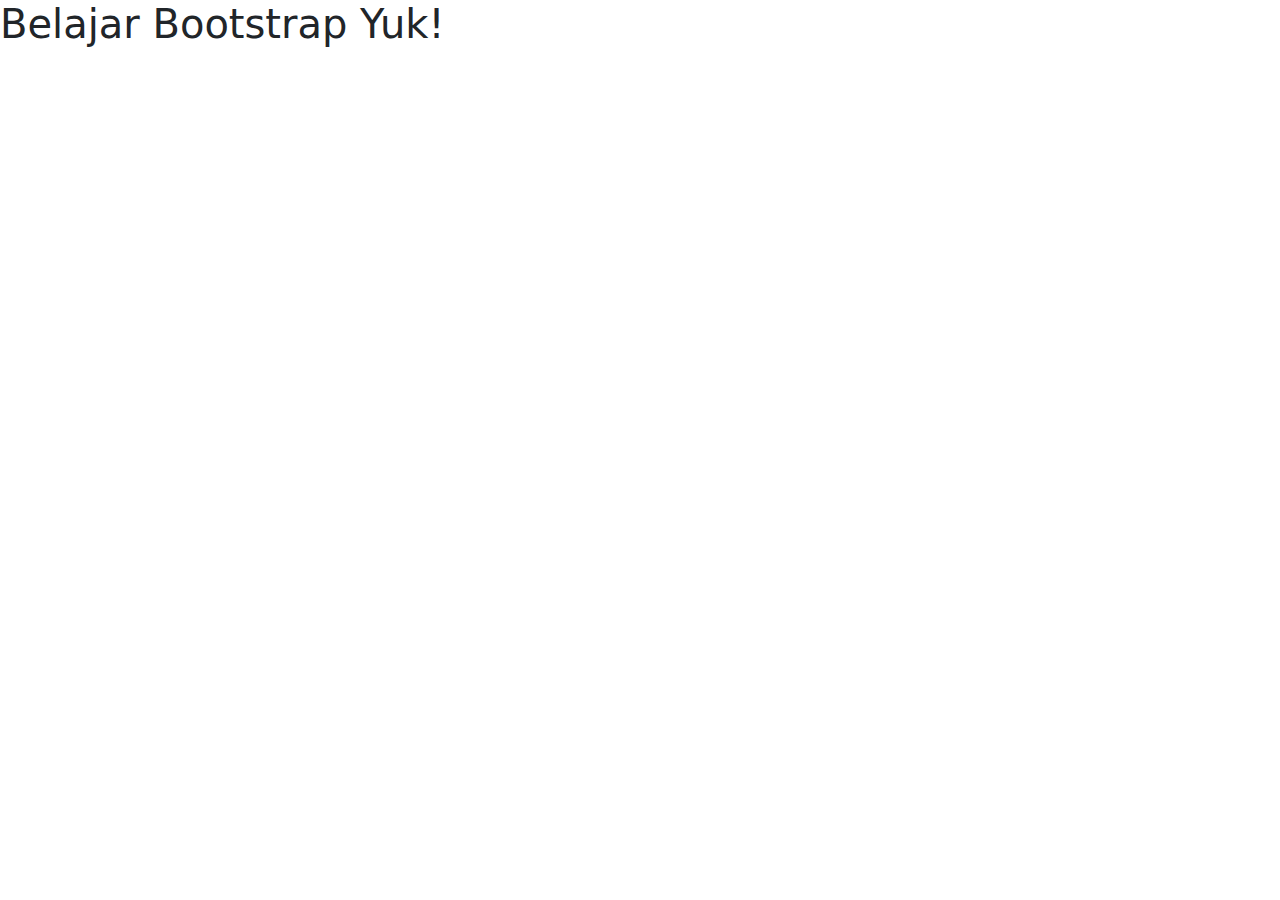
<file: Index.html>
<!doctype html>
<html lang="en">
  <head>
    <meta charset="utf-8">
    <meta name="viewport" content="width=device-width, initial-scale=1">
    <title>Bootstrap</title>
    <link href="https://cdn.jsdelivr.net/npm/bootstrap@5.3.3/dist/css/bootstrap.min.css" rel="stylesheet" integrity="sha384-QWTKZyjpPEjISv5WaRU9OFeRpok6YctnYmDr5pNlyT2bRjXh0JMhjY6hW+ALEwIH" crossorigin="anonymous">
  </head>
  <body>
    <h1>Belajar Bootstrap Yuk!</h1>
    <script src="https://cdn.jsdelivr.net/npm/bootstrap@5.3.3/dist/js/bootstrap.bundle.min.js" integrity="sha384-YvpcrYf0tY3lHB60NNkmXc5s9fDVZLESaAA55NDzOxhy9GkcIdslK1eN7N6jIeHz" crossorigin="anonymous"></script>
  </body>
</html>
</file>
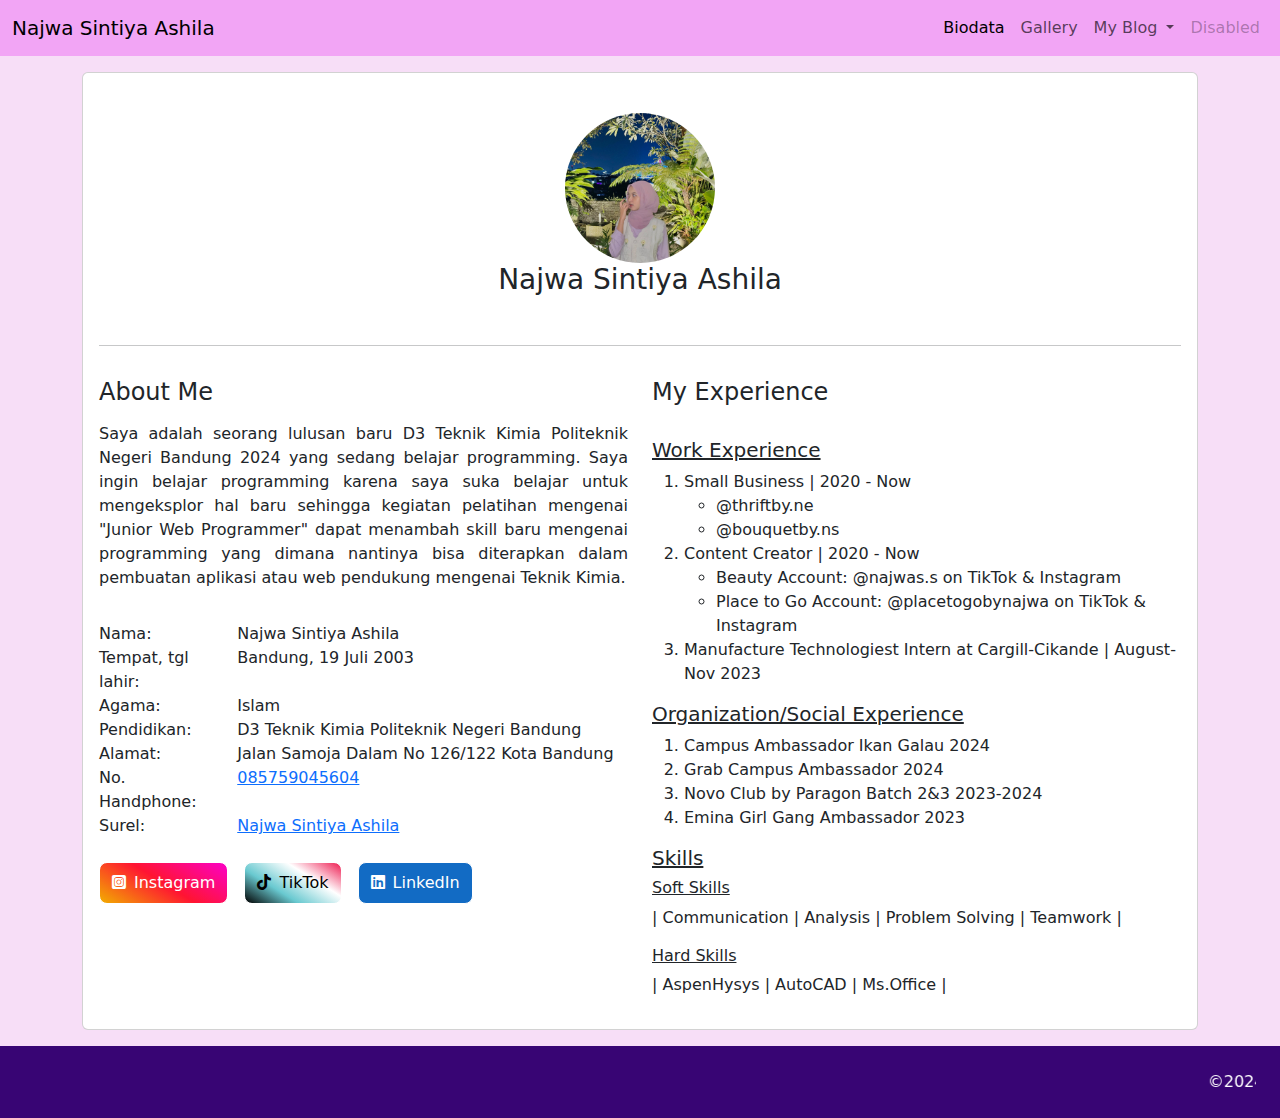
<file: Biodata.html>
<!DOCTYPE html>
<html lang="en">

<head>
  <meta charset="UTF-8">
  <meta http-equiv="X-UA-Compatible" content="IE-edge">
  <meta name="viewport" content="width=device-width, initial-scale=1.0">
  <title>Biodata Diri</title>
  <link rel="stylesheet" href="Assest/Bootstrap/css/bootstrap.min.css" />
  <link rel="stylesheet" href="./Style.css" />
  <link rel="stylesheet" href="./ContentStyle.css" />
  <link rel="stylesheet" href="Assest/fontawesome-free-6.6.0-web/css/all.min.css" />
</head>

<body>

  <!--Navbar-->

  <nav class="navbar navbar-expand-lg custom-bs-navbar">
    <div class="container-fluid">
      <a class="navbar-brand" href="#">Najwa Sintiya Ashila</a>
      <button class="navbar-toggler" type="button" data-bs-toggle="collapse" data-bs-target="#navbarSupportedContent"
        aria-controls="navbarSupportedContent" aria-expanded="false" aria-label="Toggle navigation">
        <span class="navbar-toggler-icon"></span>
      </button>
      <div class="collapse navbar-collapse" id="navbarSupportedContent">
        <ul class="navbar-nav ms-auto">
          <li class="nav-item">
            <a class="nav-link active" aria-current="page" href="./Biodata.html">Biodata</a>
          </li>
          <li class="nav-item">
            <a class="nav-link" href="Gallery.html">Gallery</a>
          </li>
          <li class="nav-item dropdown">
            <a class="nav-link dropdown-toggle" href="Article/form.html" role="button" data-bs-toggle="dropdown" aria-expanded="false">
              My Blog
            </a>
            <ul class="dropdown-menu">
              <li><a class="dropdown-item" href="./Article/index.html">Daftar Artikel</a></li>
              <li>
                <hr class="dropdown-divider">
              </li>
              <li><a class="dropdown-item" href="Article/form.html">Buat Artikel</a></li>
            </ul>
          </li>
          <li class="nav-item">
            <a class="nav-link disabled" aria-disabled="true">Disabled</a>

            <a href="Gallery.html"></a>
          </li>
        </ul>
      </div>
    </div>
  </nav>
  <!--End Navbar-->


  <div class="content-section">
    <div class="container py-3">
      <div class="card">
        <div class="card-body">
          <div class="row">
            <div class="col-sm-12 mt-4 mb-3" align="center">
              <!--Profile-->
                <img class="img-wrap" src="Assest/PPNajwa1.jpg">
              <h3 class="text-bold mb-4">Najwa Sintiya Ashila</h3>
              <hr class="mt-5 mb-3">
            </div>
            <div class="col-sm-6">
              <!--About-->
              <div class="About">
                <div class="row">
                  <div class="col-12 mb-3">
                    <h4 class="mb-3">About Me</h4>
                    <p align="justify">Saya adalah seorang lulusan baru D3 Teknik Kimia Politeknik Negeri Bandung 2024 yang sedang belajar programming. Saya ingin belajar programming karena saya suka belajar untuk mengeksplor hal baru sehingga kegiatan pelatihan mengenai "Junior Web Programmer" dapat menambah skill baru mengenai programming yang dimana nantinya bisa diterapkan dalam pembuatan aplikasi atau web pendukung mengenai Teknik Kimia.</p>
                  </div>
                  <div class="col-3">Nama:</div>
                  <div class="col-9">Najwa Sintiya Ashila</div>
                  <div class="col-3">Tempat, tgl lahir:</div>
                  <div class="col-9">Bandung, 19 Juli 2003</div>
                  <div class="col-3">Agama:</div>
                  <div class="col-9">Islam</div>
                  <div class="col-3">Pendidikan:</div>
                  <div class="col-9">D3 Teknik Kimia Politeknik Negeri Bandung</div>
                  <div class="col-3">Alamat:</div>
                  <div class="col-9">Jalan Samoja Dalam No 126/122 Kota Bandung</div>
                  <div class="col-3">No. Handphone:</div>
                  <div class="col-9">
                    <a href="tel:+6285759045604">085759045604</a>
                  </div>
                  <div class="col-3">Surel:</div>
                  <div class="col-9">
                    <a href="najwa.sintiya@gmail.com">Najwa Sintiya Ashila</a>
                  </div>
                </div>
              </div>
              <br/>
              <!--Social Media-->
            <div class="sosmed-container">
              <ul class="social-list">
                <li class="social-item">
                  <a  href="https://www.instagram.com/najwas.s" target="_blank"><i class="fa-brands fa-square-instagram"></i>Instagram </a>
                </li>
                <li class="social-item">
                  <a href="https://www.tiktok.com/@najwas.s" target="_blank"><i class="fa-brands fa-tiktok"></i>TikTok</a>
                </li>
                <li class="social-item">
                  <a href="https://www.linkedin.com/in/najwasintiyaa" target="_blank"><i class="fa-brands fa-linkedin"></i>LinkedIn</a>
                </li>
              </ul>
            </div>
            <!--End Social Media-->
            </div>
            <div class="col-sm-6">
              <h4>My Experience</h4>
              <br/>
              <u><h5>Work Experience</h5></u>
              <ol>
                <li>Small Business | 2020 - Now
                  <br/><ul>
                    <li>@thriftby.ne</li>
                    <li>@bouquetby.ns</li>
                  </ul>
                </li>
                <li>Content Creator | 2020 - Now</li>
                <ul>
                  <li>Beauty Account: @najwas.s on TikTok & Instagram</li>
                  <li>Place to Go Account: @placetogobynajwa on TikTok & Instagram</li>
                </ul>
                <li>Manufacture Technologiest Intern at Cargill-Cikande | August-Nov 2023</li>
              </ol>
              <u><h5>Organization/Social Experience</h5></u>
              <ol>
                <li>Campus Ambassador Ikan Galau 2024</li>
                <li>Grab Campus Ambassador 2024</li>
                <li>Novo Club by Paragon Batch 2&3 2023-2024</li>
                <li>Emina Girl Gang Ambassador 2023</li>
              </ol>
              <u><h5>Skills</h5></u>
              <u><h6>Soft Skills</h6></u>
              <p>| Communication | Analysis | Problem Solving | Teamwork |</p>
              <u><h6>Hard Skills</h6></u>
              <p>| AspenHysys | AutoCAD | Ms.Office |</p>

            </div>
            <!--End About-->
          </div>

          <!--Experince-->
          <!--End Experience-->
        </div>
      </div>
    </div>
  </div>

  <!--Footer-->
  <footer class="my-footer">
    <marquee>
      <address>&copy;2024 NSA - All right reserved</address>
    </marquee>
  </footer>
  <!--End Footer-->
  <script src="https://cdn.jsdelivr.net/npm/@popperjs/core@2.11.8/dist/umd/popper.min.js"
    integrity="sha384-I7E8VVD/ismYTF4hNIPjVp/Zjvgyol6VFvRkX/vR+Vc4jQkC+hVqc2pM8ODewa9r"
    crossorigin="anonymous"></script>
  <script src="Assest/Bootstrap/js/bootstrap.min.js"></script>
</body>

</html>
</file>
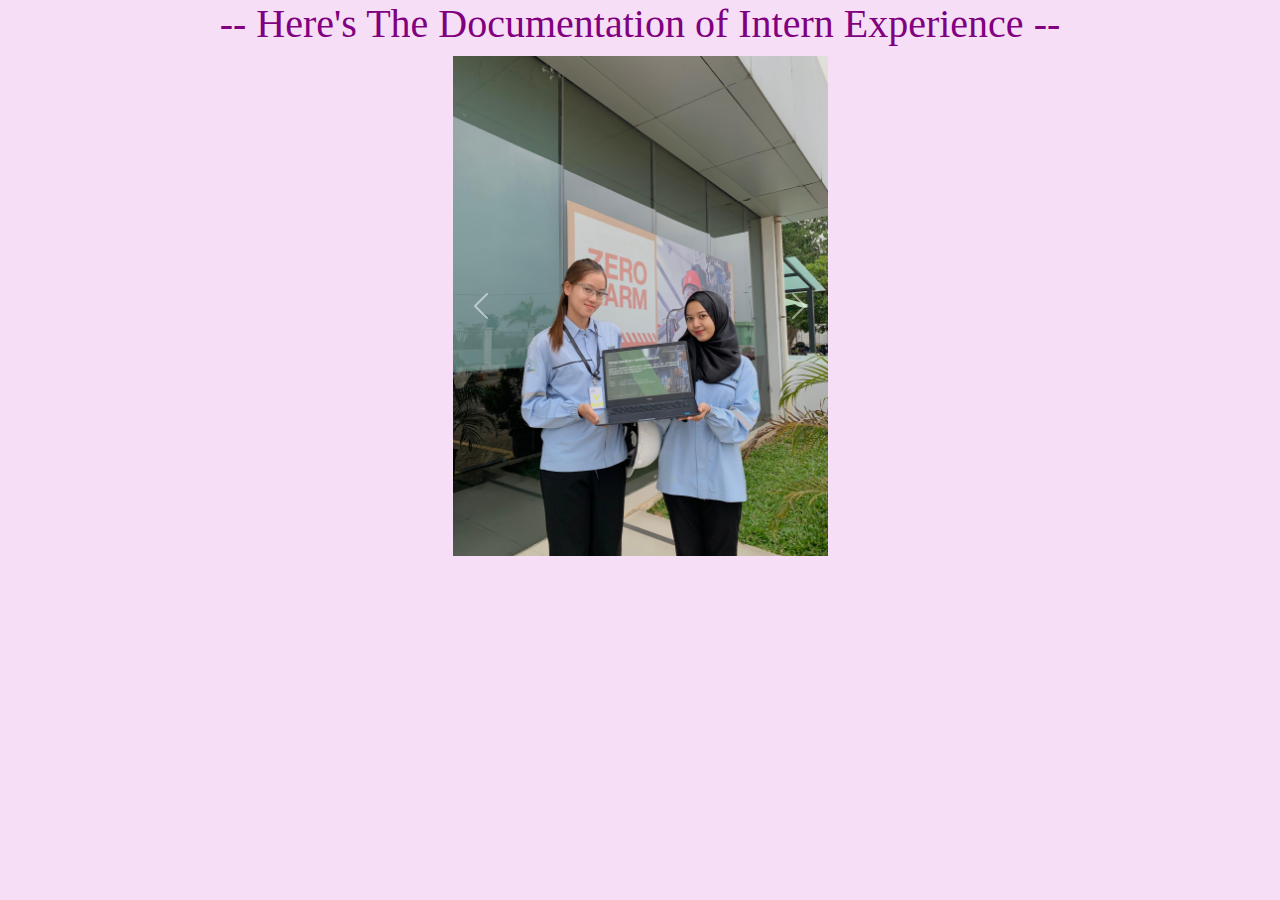
<file: Gallery Intern.html>
<!DOCTYPE html>
<html lang="en">

<head>
    <meta charset="UTF-8">
    <meta http-equiv="X-UA-Compatible" content="IE-edge">
    <meta name="viewport" content="width=device-width, initial-scale=1.0">
    <title>Biodata Diri</title>
    <link rel="stylesheet" href="Assest/Bootstrap/css/bootstrap.min.css" />
    <link rel="stylesheet" href="./Style.css" />
    <link rel="stylesheet" href="./ContentStyle.css" />
    <link rel="stylesheet" href="Assest/fontawesome-free-6.6.0-web/css/all.min.css" />
</head>

<body>
    <h1 align="center" style="color: purple; font-family: 'sans-serif';">-- Here's The Documentation of Intern Experience --</h1>

    <div class="caraousel-container">
        <div id="carouselExample" class="carousel slide">
            <div class="carousel-inner">
                <div class="carousel-item active">
                    <img src="Assest/1.jpeg" class="image-gallery d-block w-100" alt="1">
                </div>
                <div class="carousel-item">
                    <img src="Assest/2.jpeg" class="image-gallery d-block w-100" alt="2">
                </div>
                <div class="carousel-item">
                    <img src="Assest/3.jpeg" class="image-gallery d-block w-100" alt="3">
                </div>
                <div class="carousel-item">
                    <img src="Assest/4.jpeg" class="image-gallery d-block w-100" alt="4">
                </div>
                <div class="carousel-item">
                    <img src="Assest/5.jpeg" class="image-gallery d-block w-100" alt="5">
                </div>
                <div class="carousel-item">
                    <img src="Assest/6.jpeg" class="image-gallery d-block w-100" alt="6">
                </div>
                <div class="carousel-item">
                    <img src="Assest/7.jpeg" class="image-gallery d-block w-100" alt="7">
                </div>
                <div class="carousel-item">
                    <img src="Assest/3rdParty.jpeg" class="image-gallery d-block w-100" alt="3rdParty">
                </div>
                <div class="carousel-item">
                    <img src="Assest/Pantai.jpeg" class="image-gallery d-block w-100" alt="Pantai">
                </div>
            </div>
            <button class="carousel-control-prev" type="button" data-bs-target="#carouselExample" data-bs-slide="prev">
                <span class="carousel-control-prev-icon" aria-hidden="true"></span>
                <span class="visually-hidden">Previous</span>
            </button>
            <button class="carousel-control-next" type="button" data-bs-target="#carouselExample" data-bs-slide="next">
                <span class="carousel-control-next-icon" aria-hidden="true"></span>
                <span class="visually-hidden">Next</span>
            </button>
        </div>


        <script src="https://cdn.jsdelivr.net/npm/@popperjs/core@2.11.8/dist/umd/popper.min.js"
            integrity="sha384-I7E8VVD/ismYTF4hNIPjVp/Zjvgyol6VFvRkX/vR+Vc4jQkC+hVqc2pM8ODewa9r"
            crossorigin="anonymous"></script>
        <script src="Assest/Bootstrap/js/bootstrap.min.js"></script>

</body>

</html>
</file>
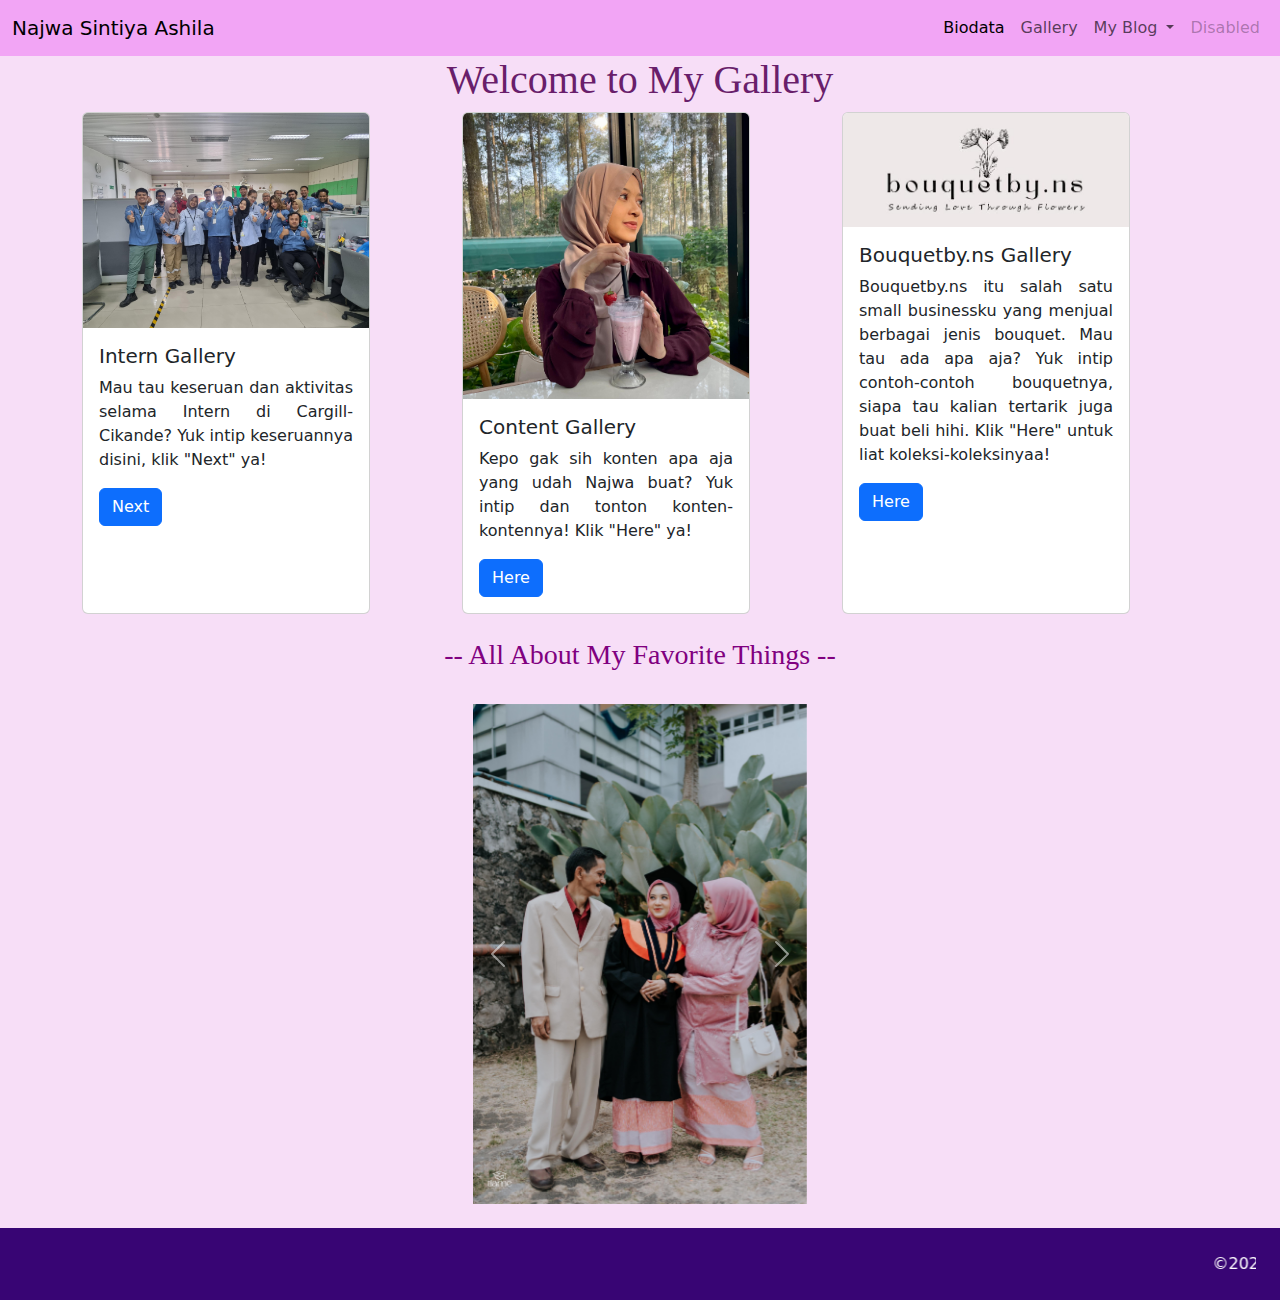
<file: Gallery.html>
<!DOCTYPE html>
<html lang="en">

<head>
    <meta charset="UTF-8">
    <meta http-equiv="X-UA-Compatible" content="IE-edge">
    <meta name="viewport" content="width=device-width, initial-scale=1.0">
    <title>Gallery</title>
    <link rel="stylesheet" href="Assest/Bootstrap/css/bootstrap.min.css" />
    <link rel="stylesheet" href="./Style.css" />
    <link rel="stylesheet" href="./ContentStyle.css" />
    <link rel="stylesheet" href="Assest/fontawesome-free-6.6.0-web/css/all.min.css" />
</head>

<body>

    <!--Navbar-->

    <nav class="navbar navbar-expand-lg custom-bs-navbar">
        <div class="container-fluid">
            <a class="navbar-brand" href="#">Najwa Sintiya Ashila</a>
            <button class="navbar-toggler" type="button" data-bs-toggle="collapse"
                data-bs-target="#navbarSupportedContent" aria-controls="navbarSupportedContent" aria-expanded="false"
                aria-label="Toggle navigation">
                <span class="navbar-toggler-icon"></span>
            </button>
            <div class="collapse navbar-collapse" id="navbarSupportedContent">
                <ul class="navbar-nav ms-auto">
                    <li class="nav-item">
                        <a class="nav-link active" aria-current="page" href="Biodata.html">Biodata</a>
                    </li>
                    <li class="nav-item">
                        <a class="nav-link" href="Gallery.html">Gallery</a>
                    </li>
                    <li class="nav-item dropdown">
                        <a class="nav-link dropdown-toggle" href="#" role="button" data-bs-toggle="dropdown"
                            aria-expanded="false">
                            My Blog
                        </a>
                        <ul class="dropdown-menu">
                            <li><a class="dropdown-item" href="Article/index.html">Daftar Artikel</a></li>
                            <li>
                                <hr class="dropdown-divider">
                            </li>
                            <li><a class="dropdown-item" href="Article/form.html">Buat Artikel</a></li>
                        </ul>
                    </li>
                    <li class="nav-item">
                        <a class="nav-link disabled" aria-disabled="true">Disabled</a>

                        <a href="Biodata.html"></a>
                        <a href="Gallery.html"></a>
                    </li>
                </ul>
            </div>
        </div>
    </nav>
    <!--End Navbar-->

    <div class="content-section">
        <center>
            <h1 style="color: rgb(105, 30, 107); font-family: 'sans-serif';">Welcome to My Gallery</h1>
        </center>
        <div class="container">
            <div class="row">
                <div class="col col-sm-6 col-lg-4">
                    <div class="card h-100" style="width: 18rem;">
                        <img src="Assest/Intern.jpeg" class="card-img-top" alt="Intern" />
                        <div class="card-body">
                            <h5 class="card-title">Intern Gallery</h5>
                            <p align="justify" class="card-text">Mau tau keseruan dan aktivitas selama Intern di
                                Cargill-Cikande? Yuk
                                intip keseruannya disini, klik "Next" ya!</p>
                            <a href="Gallery Intern.html" class="btn btn-primary">Next</a>
                        </div>
                    </div>
                </div>
                <div class="col col-sm-6 col-lg-4">
                    <div class="card h-100" style="width: 18rem;">
                        <img src="Assest/PPNajwa2.jpeg" class="card-img-top" alt="PPNajwa" />
                        <div class="card-body">
                            <h5 class="card-title">Content Gallery</h5>
                            <p align="justify" class="card-text">Kepo gak sih konten apa aja yang udah Najwa buat? Yuk
                                intip dan tonton
                                konten-kontennya! Klik "Here" ya!</p>
                            <a href="GalleryContent.html" class="btn btn-primary">Here</a>
                        </div>
                    </div>
                </div>
                <div class="col col-sm-6 col-lg-4">
                    <div class="card h-100" style="width: 18rem;">
                        <img src="Assest/PPBuket.jpeg" class="card-img-top" alt="Bouquetby.ns" />
                        <div class="card-body">
                            <h5 class="card-title">Bouquetby.ns Gallery</h5>
                            <p align="justify" class="card-text">Bouquetby.ns itu salah satu small businessku yang
                                menjual berbagai jenis bouquet. Mau tau ada apa aja? Yuk intip contoh-contoh bouquetnya,
                                siapa tau kalian tertarik juga buat beli hihi. Klik "Here" untuk liat
                                koleksi-koleksinyaa!</p>
                            <a href="https://www.instagram.com/bouquetby.ns" target="_blank"
                                class="btn btn-primary">Here</a>
                        </div>
                    </div>
                </div>
            </div>
        </div>


        <br/>
        <h3 align="center"; style="color: purple; font-family:'sans-serif';">-- All About My Favorite Things --</h3>
        <br/>
        <div class="col-12">
            <div class="caraousel-container">
                <div id="carouselExample" class="carousel slide">
                    <div class="carousel-inner">
                        <div class="carousel-item active">
                            <img src="Assest/Family.jpeg" class="image-gallery d-block w-100" alt="Family">
                        </div>
                        <div class="carousel-item">
                            <img src="Assest/Kucing.webp" class="image-gallery d-block w-100" alt="Kucing">
                        </div>
                        <div class="carousel-item">
                            <img src="Assest/Rohee.webp" class="image-gallery d-block w-100" alt="Rohee">
                        </div>
                        <div class="carousel-item">
                            <img src="Assest/YuliKwon.jpg" class="image-gallery d-block w-100" alt="YuliKwon">
                        </div>
                        <div class="carousel-item">
                            <img src="Assest/Matcha.jpg" class="image-gallery d-block w-100" alt="Matcha">
                        </div>
                        <div class="carousel-item">
                            <img src="Assest/BobaMatcha.jpg" class="image-gallery d-block w-100" alt="BobaMatcha">
                        </div>
                        <div class="carousel-item">
                            <img src="Assest/CheeseCake.jpg" class="image-gallery d-block w-100" alt="CheeseCake">
                        </div>
                        <div class="carousel-item">
                            <img src="Assest/Sushi.webp" class="image-gallery d-block w-100" alt="Sushi">
                        </div>
                        <div class="carousel-item">
                            <img src="Assest/Pizza.jpg" class="image-gallery d-block w-100" alt="Pizza">
                        </div>
                        <div class="carousel-item">
                            <img src="Assest/Traveling.jpg" class="image-gallery d-block w-100" alt="Traveling">
                        </div>
                        <div class="carousel-item">
                            <img src="Assest/Flowers.webp" class="image-gallery d-block w-100" alt="Flowers">
                        </div>
                        <div class="carousel-item">
                            <img src="Assest/Garda.jpeg" class="image-gallery d-block w-100" alt="Garda">
                        </div>
                    </div>
                    <button class="carousel-control-prev" type="button" data-bs-target="#carouselExample"
                        data-bs-slide="prev">
                        <span class="carousel-control-prev-icon" aria-hidden="true"></span>
                        <span class="visually-hidden">Previous</span>
                    </button>
                    <button class="carousel-control-next" type="button" data-bs-target="#carouselExample"
                        data-bs-slide="next">
                        <span class="carousel-control-next-icon" aria-hidden="true"></span>
                        <span class="visually-hidden">Next</span>
                    </button>
                </div>
            </div>
        </div>
    </div>


    <br/>
    <!--Footer-->
    <footer class="footer">
        <marquee>
            <address>&copy;2024 NSA - All right reserved</address>
        </marquee>
    </footer>
    <!--End Footer-->

    <script src="https://cdn.jsdelivr.net/npm/@popperjs/core@2.11.8/dist/umd/popper.min.js"
        integrity="sha384-I7E8VVD/ismYTF4hNIPjVp/Zjvgyol6VFvRkX/vR+Vc4jQkC+hVqc2pM8ODewa9r"
        crossorigin="anonymous"></script>
    <script src="Assest/Bootstrap/js/bootstrap.min.js"></script>




</body>

</html>
</file>
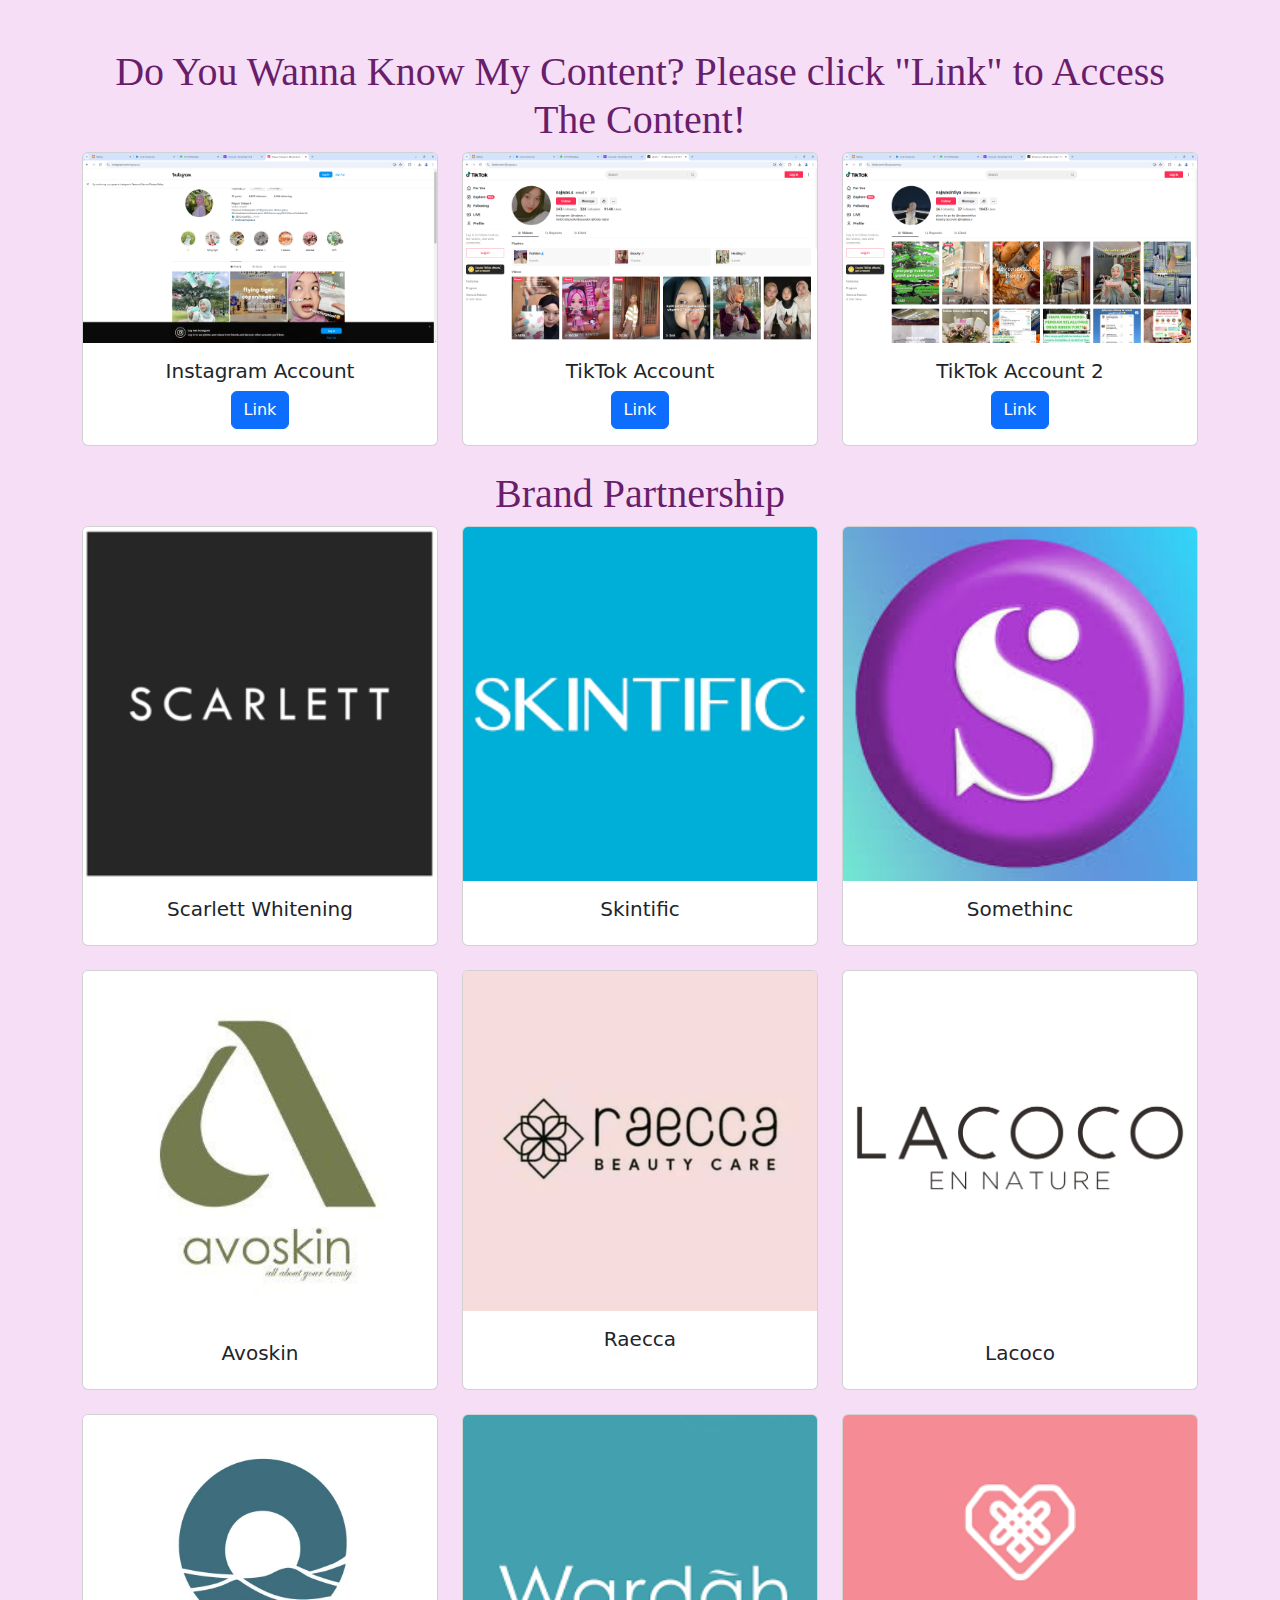
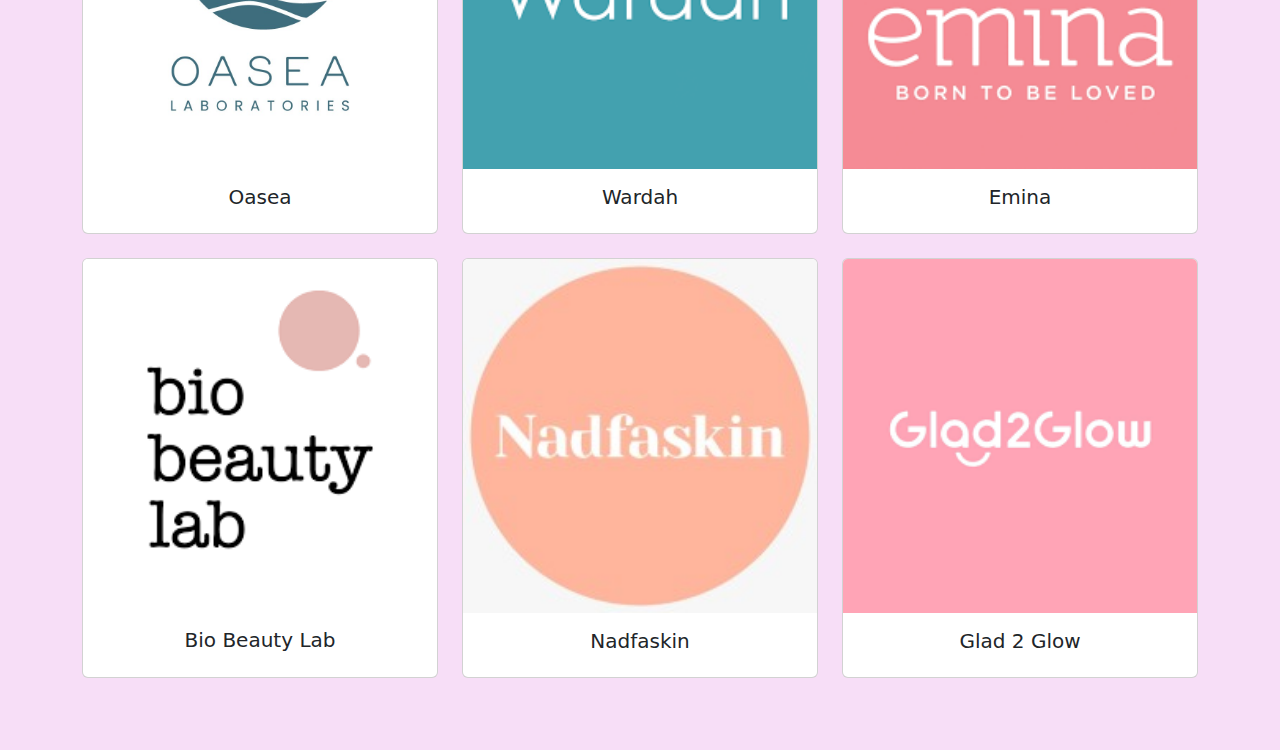
<file: GalleryContent.html>
<!DOCTYPE html>
<html lang="en">

<head>
    <meta charset="UTF-8">
    <meta http-equiv="X-UA-Compatible" content="IE=edge">
    <meta name="viewport" content="width=device-width, initial-scale=1.0">
    <title>Gallery</title>
    <link rel="stylesheet" href="Assest/Bootstrap/css/bootstrap.min.css" />
    <link rel="stylesheet" href="./Style.css" />
    <link rel="stylesheet" href="./ContentStyle.css" />
    <link rel="stylesheet" href="Assest/fontawesome-free-6.6.0-web/css/all.min.css" />
</head>

<body>

    <div class="container py-5">
        <center>
            <h1 style="color: rgb(105, 30, 107); font-family: 'sans-serif';">Do You Wanna Know My Content? Please click
                "Link" to Access The Content!</h1>
        </center>
        <div class="row justify-content-center">
            <div class="col-md-6 col-lg-4 mb-4">
                <div class="card">
                    <img src="Assest/InstagramNajwa.png" class="card-img-top" alt="Instagram Account">
                    <div class="card-body text-center">
                        <h5 class="card-title">Instagram Account</h5>
                        <a href="https://www.instagram.com/najwas.s" class="btn btn-primary">Link</a>
                    </div>
                </div>
            </div>

            <div class="col-md-6 col-lg-4 mb-4">
                <div class="card">
                    <img src="Assest/TikTokNajwa.png" class="card-img-top" alt="TikTok Account">
                    <div class="card-body text-center">
                        <h5 class="card-title">TikTok Account</h5>
                        <a href="https://www.tiktok.com/@najwas.s" class="btn btn-primary">Link</a>
                    </div>
                </div>
            </div>

            <div class="col-md-6 col-lg-4 mb-4">
                <div class="card h-100">
                    <img src="Assest/PlacetogobyNajwa.png" class="card-img-top" alt="TikTok Account 2">
                    <div class="card-body text-center">
                        <h5 class="card-title">TikTok Account 2</h5>
                        <a href="https://www.tiktok.com/@najwasintiyaa" target="_blank" class="btn btn-primary">Link</a>
                    </div>
                </div>
            </div>
        </div>
        <center>
            <h1 style="color: rgb(105, 30, 107); font-family: 'sans-serif';">Brand Partnership</h1>
        </center>
        <div class="row justify-content-center">
            <div class="col-md-6 col-lg-4 mb-4">
                <div class="card h-100">
                    <img src="Assest/ScarlettWhitening.png" class="card-img-top" alt="ScarlettWhitening">
                    <div class="card-body text-center">
                        <h5 class="card-title">Scarlett Whitening</h5>
                    </div>
                </div>
            </div>

            <div class="col-md-6 col-lg-4 mb-4">
                <div class="card h-100">
                    <img src="Assest/Skintific.png" class="card-img-top" alt="Skintific">
                    <div class="card-body text-center">
                        <h5 class="card-title">Skintific</h5>
                    </div>
                </div>
            </div>

            <div class="col-md-6 col-lg-4 mb-4">
                <div class="card h-100">
                    <img src="Assest/Somethinc.jpg" class="card-img-top" alt="Somethinc">
                    <div class="card-body text-center">
                        <h5 class="card-title">Somethinc</h5>
                    </div>
                </div>
            </div>

            <div class="col-md-6 col-lg-4 mb-4">
                <div class="card h-100">
                    <img src="Assest/Avoskin.jpg" class="card-img-top" alt="Avoskin">
                    <div class="card-body text-center">
                        <h5 class="card-title">Avoskin</h5>
                    </div>
                </div>
            </div>

            <div class="col-md-6 col-lg-4 mb-4">
                <div class="card h-100">
                    <img src="Assest/Raecca.webp" class="card-img-top" alt="Raecca">
                    <div class="card-body text-center">
                        <h5 class="card-title">Raecca</h5>
                    </div>
                </div>
            </div>

            <div class="col-md-6 col-lg-4 mb-4">
                <div class="card h-100">
                    <img src="Assest/Lacoco.png" class="card-img-top" alt="Lacoco">
                    <div class="card-body text-center">
                        <h5 class="card-title">Lacoco</h5>
                    </div>
                </div>
            </div>

            <div class="col-md-6 col-lg-4 mb-4">
                <div class="card h-100">
                    <img src="Assest/Oasea.jpg" class="card-img-top" alt="Oasea">
                    <div class="card-body text-center">
                        <h5 class="card-title">Oasea</h5>
                    </div>
                </div>
            </div>
            <div class="col-md-6 col-lg-4 mb-4">
                <div class="card h-100">
                    <img src="Assest/Wardah.png" class="card-img-top" alt="Wardah">
                    <div class="card-body text-center">
                        <h5 class="card-title">Wardah</h5>
                    </div>
                </div>
            </div>
            <div class="col-md-6 col-lg-4 mb-4">
                <div class="card h-100">
                    <img src="Assest/Emina.png" class="card-img-top" alt="Emina">
                    <div class="card-body text-center">
                        <h5 class="card-title">Emina</h5>
                    </div>
                </div>
            </div>
            <div class="col-md-6 col-lg-4 mb-4">
                <div class="card h-100">
                    <img src="Assest/biobeautylab.png" class="card-img-top" alt="biobeautylab">
                    <div class="card-body text-center">
                        <h5 class="card-title">Bio Beauty Lab</h5>
                    </div>
                </div>
            </div>
            <div class="col-md-6 col-lg-4 mb-4">
                <div class="card h-100">
                    <img src="Assest/Nadfaskin.jpg" class="card-img-top" alt="Nadfaskin">
                    <div class="card-body text-center">
                        <h5 class="card-title">Nadfaskin</h5>
                    </div>
                </div>
            </div>
            <div class="col-md-6 col-lg-4 mb-4">
                <div class="card h-100">
                    <img src="Assest/G2G.png" class="card-img-top" alt="G2G">
                    <div class="card-body text-center">
                        <h5 class="card-title">Glad 2 Glow</h5>
                    </div>
                </div>
            </div>
        </div>
    </div>

    <script src="https://cdn.jsdelivr.net/npm/@popperjs/core@2.11.8/dist/umd/popper.min.js"
        integrity="sha384-I7E8VVD/ismYTF4hNIPjVp/Zjvgyol6VFvRkX/vR+Vc4jQkC+hVqc2pM8ODewa9r"
        crossorigin="anonymous"></script>
    <script src="Assest/Bootstrap/js/bootstrap.min.js"></script>
</body>

</html>
</file>
<file: ContentStyle.css>
.img-wrap{
    height: 150px;
    width: 150px;
    overflow: hidden;
}

.img-wrap > img{
    width: 150px;
    border-radius: 50%;
}

.social-list{
    list-style: none;
    padding: 0;
    margin: 0;
    display: flex;
    flex-direction: row;
    gap: 16px;
}

@media (max-width: 991.98px) {
    .social-list{
        flex-direction: column;
    }
}


.social-list > .social-item > a{
    border: 1px solid white;
    padding: 8px 12px;
    border-radius: 8px;
    display: block;
    text-decoration: none;
}

.social-list > .social-item > a > i{
    margin-right: 8px;
}


.social-list > .social-item:first-child > a{
    background: linear-gradient(32deg, #f2ad00, #ff1432, #fc00c7);
    color: white;
}

.social-list > .social-item:nth-child(2) > a{
    background: linear-gradient(32deg, #010101, #69C9D0, #FFFFFF, #ee1d52);
    color: black;
}

.social-list > .social-item:last-child > a{
    background: #126bc4;
    color: white;
}

.card-img-top{
width: auto;
height: auto;
}


.image-gallery{
    width: auto;
    height: 500px;
    object-fit: contain;
}

.caraousel-container{
    display:flex;
    width: 100%;
    align-items: center;
    justify-content: center;
}

.card-img-top2{
    width: 500px;
    height: auto;
    object-fit: contain;
    justify-content: center;
}
</file>
<file: Style.css>
/** 
Overriding bootstrap style
*/

@import "./ContentStyle.css";

:root{
    --navbar-height: 56px;
    --footer-height: 72px;
}

.img-wrap{
    height: 150px;
    width: 150px;
    object-fit: cover;
    border-radius: 50%;
}
html,body{
    height: 100%;
}

body{
    background: rgb(247, 222, 247);
}

.custom-bs-navbar{
    background: rgb(242, 165, 245);
    height: var(--navbar-height);
}
.my-footer{
    display: flex;
    align-items: center;
    justify-content: center;
    width: 100%;
    height: var(--footer-height);
    background: rgb(56, 5, 116);
    padding: 24px 24px;
}

.my-footer address{
    color: white;
    margin: auto;
}

.content-section{
    min-height: calc(100% - var(--navbar-height) - var(--footer-height));
}

.footer{
    display: flex;
    align-items: center;
    justify-content: center;
    width: 100%;
    height: var(--footer-height);
    background: rgb(56, 5, 116);
    padding: 24px 24px;
}

.footer address{
    color: white;
    margin: auto;
}
</file>
